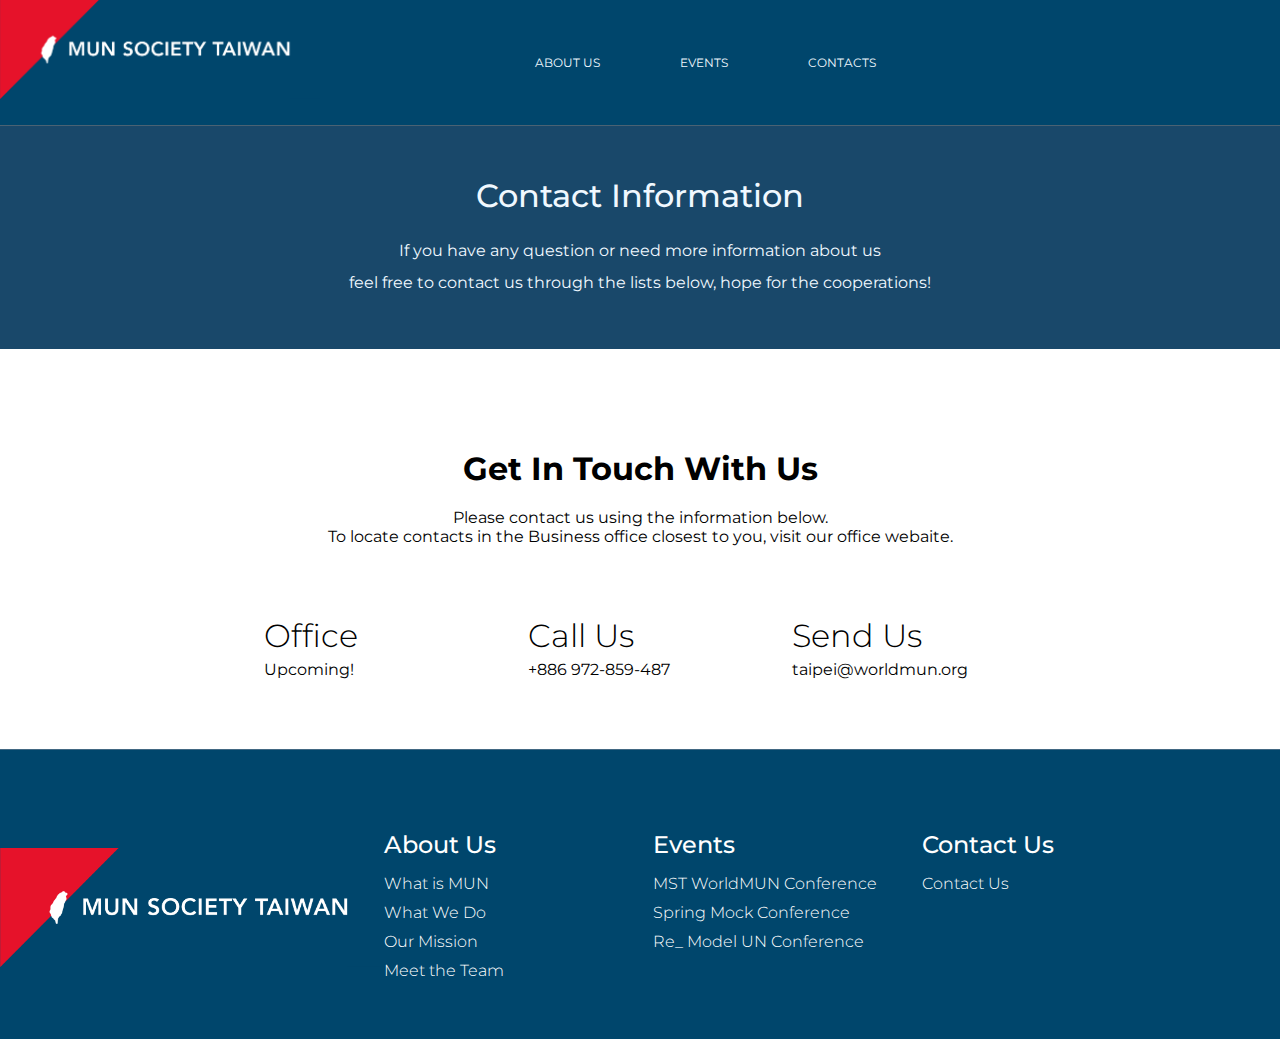
<file: contacts.html>
<!DOCTYPE html>
<html lang="en">

<head>
    <meta charset="UTF-8">
    <meta name="viewport" content="width=device-width, initial-scale=1.0">
    <link rel="stylesheet" href="https://cdnjs.cloudflare.com/ajax/libs/font-awesome/6.4.2/css/all.min.css" integrity="sha512-z3gLpd7yknf1YoNbCzqRKc4qyor8gaKU1qmn+CShxbuBusANI9QpRohGBreCFkKxLhei6S9CQXFEbbKuqLg0DA==" crossorigin="anonymous" referrerpolicy="no-referrer"
    />

    <!-- ----------font link---------- -->
    <link rel="preconnect" href="https://fonts.googleapis.com">
    <link rel="preconnect" href="https://fonts.gstatic.com" crossorigin>
    <link href="https://fonts.googleapis.com/css2?family=Noto+Serif:ital,wght@0,100;0,200;0,300;0,400;0,500;0,600;0,700;0,800;0,900;1,100;1,200;1,300;1,400;1,500;1,600;1,700;1,800;1,900&display=swap" rel="stylesheet">
    <link rel="preconnect" href="https://fonts.googleapis.com">
    <link rel="preconnect" href="https://fonts.gstatic.com" crossorigin>
    <link href="https://fonts.googleapis.com/css2?family=Montserrat:ital,wght@0,100;0,200;0,300;0,400;0,500;0,600;0,700;0,800;0,900;1,100;1,200;1,300;1,400;1,500;1,600;1,700;1,800;1,900&family=Noto+Serif:ital,wght@0,100;0,200;0,300;0,400;0,500;0,600;0,700;0,800;0,900;1,100;1,200;1,300;1,400;1,500;1,600;1,700;1,800;1,900&display=swap"
        rel="stylesheet">
    <link rel="stylesheet" href="https://cdnjs.cloudflare.com/ajax/libs/font-awesome/6.4.2/css/all.min.css" integrity="sha512-z3gLpd7yknf1YoNbCzqRKc4qyor8gaKU1qmn+CShxbuBusANI9QpRohGBreCFkKxLhei6S9CQXFEbbKuqLg0DA==" crossorigin="anonymous" referrerpolicy="no-referrer"
    />
    <link rel="stylesheet" href="https://cdn.jsdelivr.net/npm/swiper@10/swiper-bundle.min.css" />

    <!-- ----------css link---------- -->
    <link rel="stylesheet" href="css/menu_bar.css">
    <link rel="stylesheet" href="css/header.css">
    <link rel="stylesheet" href="css/footer.css">
    <link rel="stylesheet" href="css/contacts.css">

    <title>MST website</title>
</head>

<body id="origin">

    <!-- ----------origin---------- -->
    <a href="#origin"> <i class="fa-solid fa-arrow-up"></i></a>

    <!-- ----------menu switch---------- -->
    <input type="checkbox" name="" id="menu-switch">


    <form action="" class="menu-bar">
        <label for="menu-switch">
            <i class="fa-solid fa-bars"></i>
        </label>
    </form>

    <!-- --------cellphone-------- -->
    <div class="menu_bar">
        <ul>
            <a href="./intro-about-us.html">
                <i class="fa-solid fa-server"></i>
                <h4>About</h4>
            </a>
            <a href="./events.html">
                <i class="fa-solid fa-calendar-minus"></i>
                <h4>Events</h4>
            </a>
            <a href="./contacts.html">
                <i class="fa-solid fa-file-contract"></i>
                <h4>Contact</h4>
            </a>
        </ul>
    </div>


    <!-- ----------PC---------- -->
    <!-- ----------header---------- -->
    <header id="header">

        <a href="./index.html" class="logo">
            <img src="./intro_page/static/Logos/MST_Banner.png" alt="">
        </a>

        <!-- ----------menu---------- -->
        <ul class="menu">
            <li>
                <a href="./intro-about-us.html" class="menu1">ABOUT US</a>
                <div class="sub_menu2">
                    <ul>
                        <li><a href="./intro-about-us.html#What-is-MUN">What is MUN</a></li>
                        <li><a href="./intro-about-us.html#What-We-Do">What We Do</a></li>
                        <li><a href="./intro-about-us.html#Our-Mission">Our Mission</a></li>
                        <li><a href="./intro-about-us.html#Meet-the-Team">Meet the Team</a></li>
                    </ul>
                </div>
            </li>
            <li>
                <a href="./events.html" class="menu1">EVENTS</a>
                <div class="sub_menu2">
                    <ul>
                        <li><a href="./events.html#WorldMUN-2024-TPE">WorldMUN 2024 TPE</a></li>
                        <li><a href="./events.html#MST-2-WorldMUN">MST WorldMUN Conference</a></li>
                        <li><a href="./events.html#Spring-Mock">Sping Mock Conference</a></li>
                        <li><a href="./events.html#Re_MUN">Re_MUN Conference</a></li>
                        <li><a href="./events.html#MST-News">MST News</a></li>
                    </ul>
                </div>
            </li>
            <!-- <li>
                <a href="" class="menu1">SPONSORS </a>
                <div class="sub_menu2">
                    <ul>
                        <li><a href="">Organizations</a></li>
                        <li><a href="">Comprises</a></li>
                    </ul>
                </div>
            </li> -->
            <li>
                <a href="#origin" class="menu1">CONTACTS</a>
            </li>
        </ul>


        <!-- ----------link---------- -->
        <ul class="link">
            <a href="https://www.instagram.com/munsoc.tw?utm_source=ig_web_button_share_sheet&igsh=ZDNlZDc0MzIxNw==" target="_blank">
                <li><i class="fa-brands fa-instagram"></i></li>
            </a>
            <a href="https://www.facebook.com/Taipei2024" target="_blank">
                <li><i class="fa-brands fa-facebook"></i></li>
            </a>
            <a href="mailto:taipei@worldmun.org">
                <li><i class="fa-regular fa-envelope"></i></li>
            </a>
        </ul>
    </header>


    <!-- --------text container---------- -->
    <div class="container">

        <div class="title-info">
            <h1>Contact Information</h1>
            <p>If you have any question or need more information about us</p>
            <p>feel free to contact us through the lists below, hope for the cooperations!</p>
        </div>

        <div class="contact-info">
            <div class="top-block">
                <h1>Get In Touch With Us</h1>
                <p>Please contact us using the information below. </p>
                <p>To locate contacts in the Business office closest to you, visit our office webaite.</p>
            </div>
            <div class="bottom-block">
                <div class="item">
                    <div class="logo">
                        <i class="fa-regular fa-building"></i>
                    </div>
                    <div class="text">
                        <h1>Office</h1>
                        <p>Upcoming!</p>
                    </div>
                </div>
                <div class="item">
                    <div class="logo">
                        <i class="fa-solid fa-phone"></i>
                    </div>
                    <div class="text">
                        <h1>Call Us</h1>
                        <p>+886 972-859-487</p>
                        <p> </p>
                    </div>
                </div>
                <div class="item">
                    <div class="logo">
                        <i class="fa-solid fa-envelope"></i>
                    </div>
                    <div class="text">
                        <h1>Send Us</h1>
                        <a href="mailto:taipei@worldmun.org">taipei@worldmun.org</a>
                    </div>
                </div>
            </div>
        </div>
    </div>

    <!-- --------footer-------- -->
    <div class="footer" id="footer">

        <div class="logo">
            <img src="image/MST_Banner.png" alt="">
        </div>
        <div class="text">
            <div class="block">
                <a href="./intro-about-us.html">About Us</a>
                <div class="item">
                    <a href="./intro-about-us.html#What-is-MUN">What is MUN</a>
                    <a href="./intro-about-us.html#What-We-Do">What We Do</a>
                    <a href="./intro-about-us.html#Our-Mission">Our Mission</a>
                    <a href="./intro-about-us.html#Meet-the-Team">Meet the Team</a>
                </div>
            </div>

            <div class="block">
                <a href="">Events</a>
                <div class="item">
                    <a href="./events.html#MST-2-WorldMUN">MST WorldMUN Conference</a>
                    <a href="./events.html#Spring-Mock">Spring Mock Conference</a>
                    <a href="./events.html#Re_MUN">Re_ Model UN Conference</a>
                </div>
            </div>

            <div class="block">
                <a href="./contacts.html">Contact Us</a>
                <div class="item">
                    <a href="./contacts.html">Contact Us</a>
                </div>
            </div>

        </div>
    </div>

    <div class="contacts-links">
        <ul>
            <a href=" https://instagram.com/munsoc.tw?igshid=MzRlODBiNWFlZA==" target="_blank">
                <li><i class="fa-brands fa-instagram"></i></li>
            </a>
            <a href="https://www.facebook.com/Taipei2024" target="_blank">
                <li><i class="fa-brands fa-facebook"></i></li>
            </a>
            <!-- <a href="#">
                <li><i class="fa-brands fa-twitter"></i></li>
            </a> -->
            <a href="mailto:taipei@worldmun.org">
                <li><i class="fa-regular fa-envelope"></i></li>
            </a>
        </ul>
    </div>

</body>

</html>
</file>
<file: css/menu_bar.css>
*{
    margin: 0;
    padding: 0;
    box-sizing: border-box;
    font-family: "Montserrat", sans-serif;
    font-optical-sizing: auto;
    scroll-behavior: smooth;
    list-style: none;
}

.menu_bar{
    display: none;
    position: fixed;
    bottom: 0;
    left: 0;
    width: 100%;
    padding: 15px 20px;
    background-color: #fff;
    z-index: 50;
}

.menu_bar ul{
    display: flex;
    justify-content: space-between;

}

.menu_bar ul a{
    width: 30%;
    text-align: center;
    text-decoration: none;
    color: black;
}

.menu_bar ul a i{
    font-size: 20px;
    margin-bottom: 10px;
}

@media (max-width:425px){
    .menu_bar{
        display: block;
    }

}
</file>
<file: css/header.css>
* {
    margin: 0;
    padding: 0;
    list-style: none;
    box-sizing: border-box;
    /* font-family: 'Noto Serif', serif; */
    font-family: 'Montserrat', sans-serif;
    scroll-behavior: smooth;
}

img {
    width: 100%;
}

a {
    text-decoration: none;
}

body {
    position: relative;
}


/* ----------origin---------- */

.fa-arrow-up {
    position: fixed;
    bottom: 30px;
    right: 30px;
    font-size: 30px;
    color: rgb(147, 172, 195);
}

#menu-switch {
    display: none;
}


/* ----------header---------- */


/* ----------header menu---------- */

header {
    width: 100%;
    position: sticky;
    top: 0vh;
    display: flex;
    height: 14vh;
    background-color: rgb(0, 70, 108);
    padding: 0 200px 0 0;
    align-items: center;
    justify-content: space-between;
    z-index: 10;
    border-bottom: 1px rgb(74, 98, 115) solid;
}

header .logo {
    display: block;
    height: 100%;
    width: 320px;
}

.menu-bar {
    position: fixed;
    width: 10%;
    /* top: 10vh; */
    top: 50px;
    right: 0px;
    z-index: 20;
}

.menu-bar label {
    display: none;
}

.menu-bar label i {
    color: aliceblue;
    font-size: 30px;
}

header .fa-bars:hover {
    cursor: pointer;
}

header .menu {
    display: flex;
    margin-left: 100px;
    justify-content: space-between;
}

.menu li {
    margin: 0 20px;
    transition: 0.4s;
    position: relative;
}

.menu li a {
    display: block;
    padding: 10px 20px;
    color: aliceblue;
    font-size: 12px;
    font-weight: 400;
}

.menu li a.menu1:hover {
    background-color: rgb(46, 92, 125);
    border-radius: 20px;
}


/* ----------header sub-menu---------- */

.sub_menu2 {
    display: none;
    z-index: 15;
    /* border: 1px grey solid; */
}

.sub_menu2 ul li a {
    transition: 0.4s;
}

.menu li:hover .sub_menu2 {
    display: block;
    position: absolute;
    margin-top: 0px;
    margin-left: -20px;
    background-color: rgb(25, 72, 106);
}

.menu li:hover .sub_menu2 ul {
    display: block;
    margin: 10px;
    width: 300px;
}

.menu li:hover .sub_menu2 ul li {
    padding: 10px 0;
    color: aliceblue;
    border-bottom: 1px grey solid;
    text-align: left;
}

.menu li:hover .sub_menu2 ul li:last-child {
    border-bottom: none;
}

.menu li:hover .sub_menu2 ul li:hover {
    transform: translateY(-5%);
}

.menu li:hover .sub_menu2 ul li a:hover {
    color: #D4A821;
}


/* ----------header link button---------- */

header .link {
    display: flex;
}

header .link a {
    margin-right: 10px;
}

header .link a li {
    color: aliceblue;
    margin: 5px 10px;
    font-size: 20px;
}

@media (max-width:768px) {
    header {
        padding: 0;
    }
    header .logo {
        width: 200px;
    }
    header .menu {
        margin-left: 0px;
    }
    .menu li a {
        padding: 5px;
        font-size: 10px;
    }
    .menu li:hover .sub_menu2 ul {
        width: 200px;
    }
    header .link {
        display: none;
    }
    header .link a li {
        margin: 5px 10px;
        font-size: 20px;
    }
}

@media (max-width:530px) {
    header {
        width: 100%;
        height: auto;
    }
    input#menu-switch:checked~header {
        display: flex;
        flex-direction: column;
    }
    .menu-bar label {
        display: flex;
        justify-content: center;
        align-items: center;
    }
    header .logo {
        width: 90%;
        background-color: rgb(25, 72, 106);
        align-self: flex-start;
    }
    header .menu {
        display: none;
        width: 100%;
        padding: 20px;
        text-align: start;
        color: rgb(25, 72, 106);
    }
    #menu-switch:checked~header .menu {
        background-color: #5d0f0f;
        display: block;
    }
    .menu li {
        margin-bottom: 10px;
        width: 40%;
        position: relative;
    }
    .menu li a.menu1:hover {
        background-color: #762525;
    }
    /* --------sub-menu2---------- */
    .menu li .sub_menu2 {
        position: relative;
        left: 0%;
        width: 150%;
    }
    .menu li:hover .sub_menu2 {
        display: block;
        position: absolute;
        margin: 0px 0 0 -20px;
        background-color: #762525;
    }
    .menu li:hover .sub_menu2 ul {
        display: block;
        margin: 10px;
        width: 400px;
    }
    .container:hover~#menu-switch {}
}

@media (max-width:425px) {
    .menu-bar{
        display: none;
    }
    .menu li {
        margin: 0;
    }
    header .fa-bars {
        display: block;
        color: aliceblue;
    }
}

@media (max-width:320px) {
    header {
        padding: 5px;
        display: none;
    }
    header .logo {
        /* ?????????????/ */
        display: none;
        /* width: 320px; */
    }
}
</file>
<file: css/footer.css>
* {
    margin: 0;
    padding: 0;
    list-style: none;
    box-sizing: border-box;
    font-family: 'Montserrat', sans-serif;
    scroll-behavior: smooth;
}

a {
    display: block;
    text-decoration: none;
}

.footer{
    height: 30vh;
    position: relative;
    display: flex;
    justify-content: center;
    align-items: center;
    padding-top:50px;
    border-top: 1px solid #426883;
    background-color: #00466C;
}

.footer .logo{
    width: 30%;
    margin: auto auto;
}

.footer .logo img{
    width: 100%;
}

.footer .text{
    width: 70%;
    display: flex;
    /* justify-content: space-around; */
}

.footer .text a{
    display: block;
    color: rgb(255, 255, 255);
}

.footer .text .block{
    width: 30%;
}

.footer .text .block a{
    display: block;
    /* width: 250px; */
    /* background-color: #3b1414; */
    font-size: 24px;
    font-weight: 500;
    margin-bottom: 15px;
}
/* 
.footer .text .item{
    display: flex;
    flex-direction:column;
    align-items: center;
} */

.footer .text .item a{
    font-size: 16px;
    font-weight: 300;
    margin-bottom: 10px;    
    transition: 400ms;
}

.footer .text .item a:hover{
    transform: translateY(-3px);
    color: rgb(212, 135, 3);
}

.contacts-links {
    width: 100%;
    display: flex;
    justify-content: flex-end;
    align-items: center;
    padding-right: 14%;
    background-color: #00466C;
}

.contacts-links ul {
    width: 100%;
    display: flex;
    justify-content: flex-end;
}

.contacts-links ul a {
    padding: 10px;
    margin-left: 20px;
}

.contacts-links ul a li i {
    color: aliceblue;
    font-size: 20px;
}

.logo-down{
    display: none;
}

@media (max-width:768px) {
    .footer{
        height: auto;
        padding-top: 20px;
    }
    .footer .text{
        /* display: flex; */
        /* flex-direction: column; */
    }
    .footer .text .item{}
    .footer .text .item a{
        font-size: 15px;
    }
    .contacts-links {
        padding-right: 20px;
    }
    .contacts-links ul {
        display: flex;
        justify-content: flex-end;
    }
}

@media (max-width:680px) {
}

@media (max-width:530px) {
    .footer{
        display: flex;
        flex-direction: column;
        align-items: center;
        padding: 50px 0 0;
    }
    .footer .logo{
        display: none;
    }
    .footer .text{
        display: flex;
        flex-direction: column;
    }
    .footer .text .block{
        margin-bottom: 20px;
        width: auto;
    }
    .footer .text .block a{
        text-align: center;
        font-size: 20px;
    }
    .footer .text .block .item{}
    .footer .text .block .item a{
        font-size: 12px;
    }
    .contacts-links {
        width: 100%;
        padding: 10px 20px;
    }
    .contacts-links ul {
        width: 100%;
        display: flex;
        justify-content: center;
    }
    .contacts-links ul a {
        padding: 10px;
        margin: 0px;
    }
    .contacts-links ul a li i {
        color: aliceblue;
        font-size: 20px;
    }
}
@media (max-width:425px) {
    .footer{
        display: flex;
        flex-direction: column;
        align-items: center;
        padding: 50px 0 0;
    }
    .footer .logo{
        display: none;
    }
    .footer .text{
        display: flex;
        flex-direction: column;
        /* align-items: center; */
    }
    .footer .text .block{
        margin-bottom: 20px;
        width: auto;
    }
    .footer .text .block a{
        text-align: center;
        font-size: 20px;
        width: auto;
    }
    .footer .text .block .item{
        display: flex;
        flex-direction: column;
        align-items: center;
    }
    .footer .text .block .item a{
        font-size: 12px;
    }
    .contacts-links {
        width: 100%;
        padding: 10px 0 20px;
    }
    .contacts-links ul {
    }
    .contacts-links ul a {
        padding: 10px;
        margin: 0px;
    }
    .contacts-links ul a li i {
        color: aliceblue;
        font-size: 20px;
    }
    .logo-down{
        display: block;
    }
    .logo-down img{
        width: 100%;
        margin-bottom: 80px;
    }
}
</file>
<file: css/contacts.css>
* {
    margin: 0;
    padding: 0;
    list-style: none;
    box-sizing: border-box;
    font-family: 'Montserrat', sans-serif;
    scroll-behavior: smooth;
}

img {
    width: 100%;
}

a {
    text-decoration: none;
}

body {
    max-width: 100vw;
    box-sizing: border-box;
    position: relative;
}


/* ----------text container---------- */

.container {}

.container .title-info {
    padding: 50px 200px;
    background-color: rgb(25, 72, 106);
    text-align: center;
}

.container .title-info h1 {
    color: aliceblue;
    font-weight: 500;
    margin-bottom: 20px;
}

.container .title-info p {
    color: aliceblue;
    line-height: 2;
}

.container .contact-info {
    padding: 50px 200px;
}

.container .contact-info h1 {
    margin-bottom: 20px;
}

.container .contact-info .top-block {
    text-align: center;
    padding: 50px 0;
}

.container .contact-info .bottom-block {
    display: flex;
    justify-content: center;
}

.container .contact-info .item {
    width: 30%;
    display: flex;
    align-items: center;
}

.container .contact-info .item .logo {}

.container .contact-info .item .logo i {
    text-align: center;
    font-size: 50px;
    color: rgb(33, 85, 122);
}

.container .contact-info .item .text {
    padding: 20px;
}

.container .contact-info .item .text h1 {
    margin-bottom: 5px;
    font-weight: 300;
}

.container .contact-info .item .text p {}
.container .contact-info .item .text a {
    text-decoration: none;
    color: black;
}

@media(max-width:768px) {
    .container .title-info {
        padding: 50px 20px;
    }
    .container .contact-info {
        padding: 50px 20px;
    }
    .container .contact-info .bottom-block {
        display: flex;
        flex-direction: column;
        align-items: center;
    }
    .container .contact-info .item {
        width: 60%;
        display: flex;
        align-items: center;
    }
    .container .contact-info .item .logo {
        width: 20%;
    }
    .container .contact-info .item .logo i {
        font-size: 40px;
    }
    .container .contact-info .item .text {
        width: 80%;
    }
}

@media(max-width:530px) {
    .container .title-info {
        padding: 50px 20px;
    }
}

@media(max-width:425px) {
    .container .contact-info {
        padding: 50px 20px;
    }
    .container .contact-info .top-block {
    }
    .container .contact-info .top-block h1{
        font-size: 26px;
    }
    .container .contact-info .bottom-block {
        display: flex;
        flex-direction: column;
        align-items: center;
    }
    .container .contact-info .item {
        width: 60%;
        display: flex;
        align-items: center;
    }
    .container .contact-info .item .logo {
        width: 20%;
    }
    .container .contact-info .item .logo i {
        font-size: 40px;
    }
    .container .contact-info .item .text {
        width: 80%;
    }
}

@media(max-width:320px) {
    .container .title-info {
        padding: 20px;
    }
    .container .title-info h1 {
        font-size: 24px;
    }
    .container .title-info p {
        font-size: 12px;
    }
    .container .contact-info {
        padding: 20px;
    }
    .top-block h1 {
        font-size: 18px;
    }
    .top-block p {
        font-size: 12px;
    }
    .container .contact-info .bottom-block .item {
        width: 100%;
        flex-direction: column;
    }
    .container .contact-info .item .logo {
        width: 100%;
        text-align: center;
    }
    .container .contact-info .item .logo i {
        font-size: 40px;
    }
    .container .contact-info .item .text {
        width: 100%;
        text-align: center;
    }
    .container .contact-info .item .text h1 {}
    .container .contact-info .item .text p {}
}
</file>
